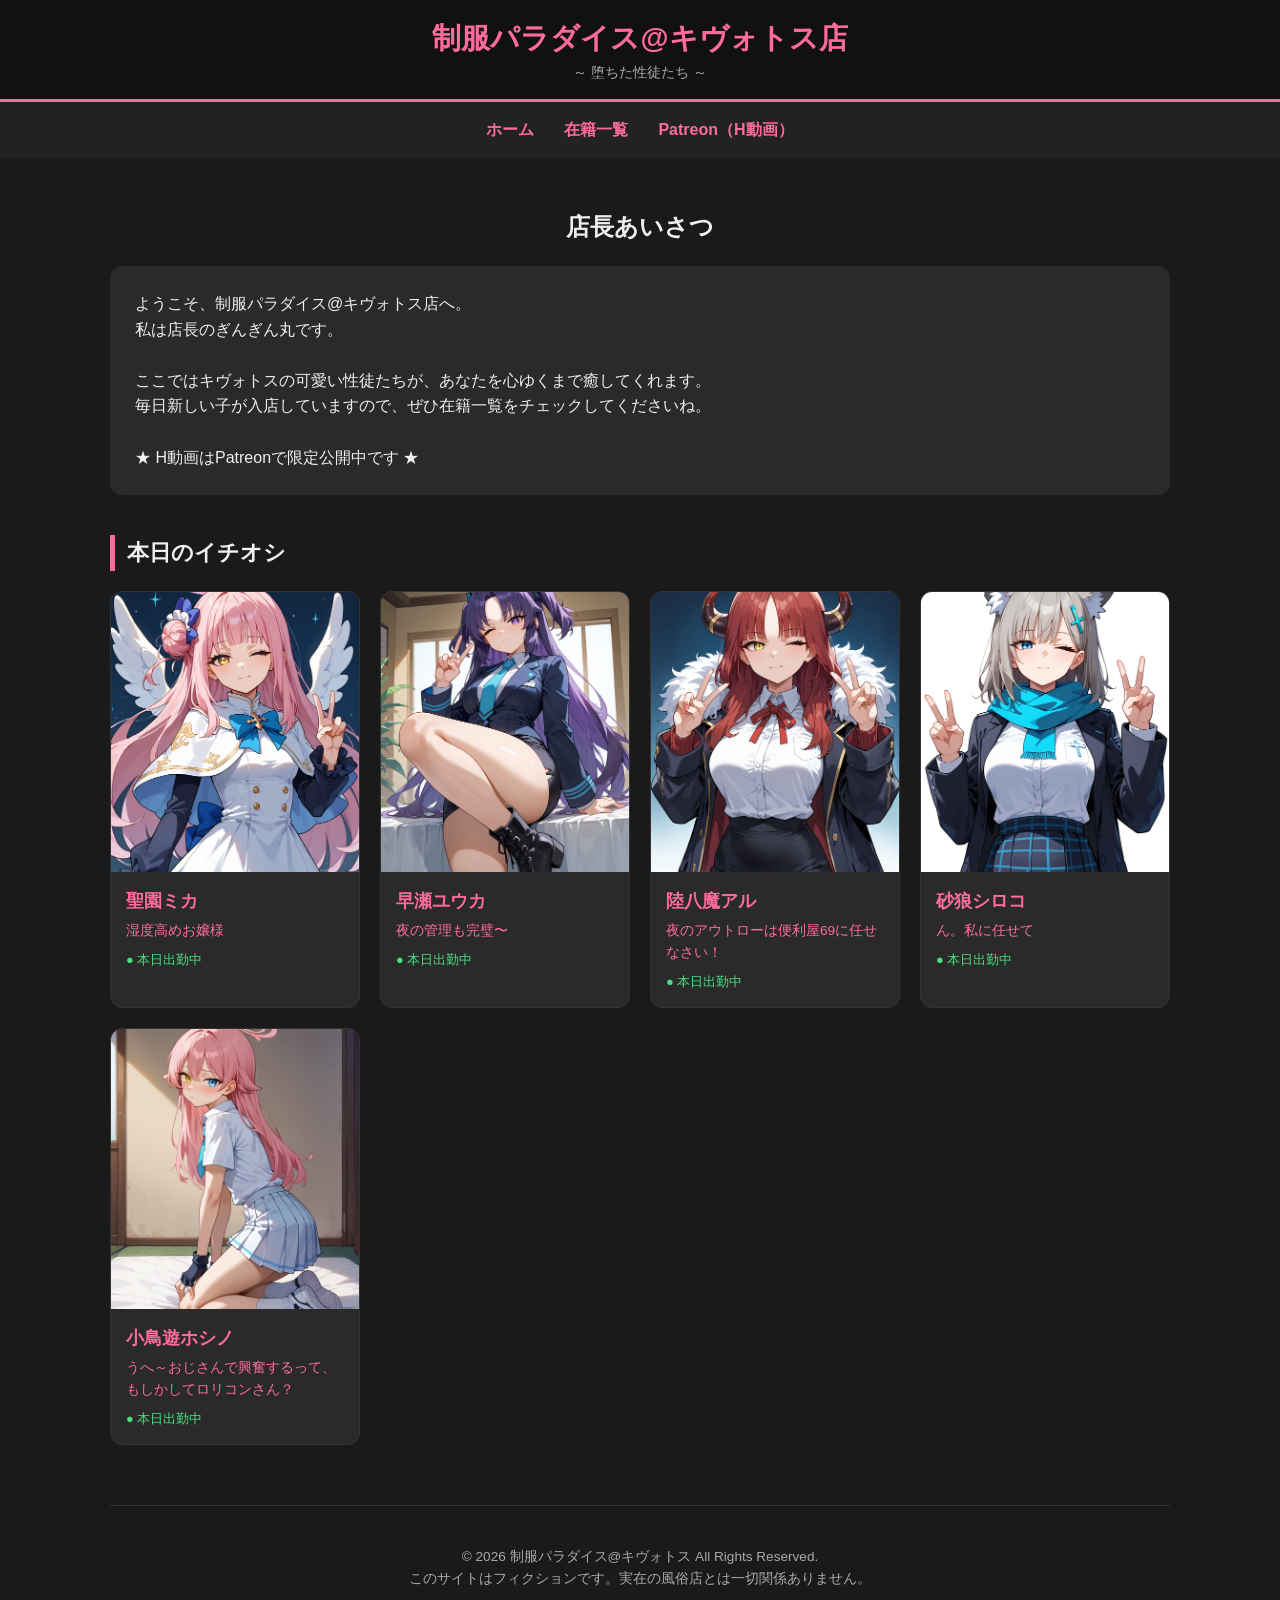
<file: index.html>
<!DOCTYPE html>
<html lang="ja">
<head>
  <meta charset="UTF-8">
  <meta name="viewport" content="width=device-width, initial-scale=1.0">
  <title>制服パラダイス@キヴォトス店 | 店長より</title>
  <link rel="stylesheet" href="style.css">
</head>
<body>
  <header>
    <div class="logo">制服パラダイス@キヴォトス店</div>
    <div class="tagline">～ 堕ちた性徒たち ～</div>
  </header>

  <nav>
    <a href="index.html">ホーム</a>
    <a href="roster.html">在籍一覧</a>
    <a href="https://www.patreon.com/あなたのID" target="_blank">Patreon（H動画）</a>
  </nav>

  <div class="container">
    <h2 style="text-align:center; margin-bottom:20px;">店長あいさつ</h2>
    <p style="background:#2a2a2a; padding:25px; border-radius:12px; margin-bottom:40px;">
      ようこそ、制服パラダイス@キヴォトス店へ。<br>
      私は店長のぎんぎん丸です。<br><br>
      ここではキヴォトスの可愛い性徒たちが、あなたを心ゆくまで癒してくれます。<br>
      毎日新しい子が入店していますので、ぜひ在籍一覧をチェックしてくださいね。<br><br>
      ★ H動画はPatreonで限定公開中です ★
    </p>

    <h2 class="section-title">本日のイチオシ</h2>
<div class="grid">

  <!-- ミカのカード -->
  <a href="profile-mika.html" class="card">
    <img src="mika/thumb.jpg" alt="聖園ミカ">
    <div class="card-body">
      <h3>聖園ミカ</h3>
      <div class="catch">湿度高めお嬢様</div>
      <div class="status">● 本日出勤中</div>
    </div>
  </a>

  <!-- ユウカのカード -->
  <a href="profile-yuuka.html" class="card">
    <img src="yuuka/thumb.jpg" alt="早瀬ユウカ">
    <div class="card-body">
      <h3>早瀬ユウカ</h3>
      <div class="catch">夜の管理も完璧〜</div>
      <div class="status">● 本日出勤中</div>
    </div>
  </a>

  <!-- アルのカード -->
  <a href="profile-aru.html" class="card">
    <img src="aru/thumb.jpg" alt="陸八魔アル">
    <div class="card-body">
      <h3>陸八魔アル</h3>
      <div class="catch">夜のアウトローは便利屋69に任せなさい！</div>
      <div class="status">● 本日出勤中</div>
    </div>
  </a>

   <!-- シロコのカード -->
  <a href="profile-shiroko.html" class="card">
    <img src="shiroko/thumb.jpg" alt="">
    <div class="card-body">
      <h3>砂狼シロコ</h3>
      <div class="catch">ん。私に任せて</div>
      <div class="status">● 本日出勤中</div>
    </div>
  </a>

     <!-- ホシノのカード -->
  <a href="profile-hoshino.html" class="card">
    <img src="hoshino/thumb.jpg" alt="">
    <div class="card-body">
      <h3>小鳥遊ホシノ</h3>
      <div class="catch">うへ～おじさんで興奮するって、もしかしてロリコンさん？</div>
      <div class="status">● 本日出勤中</div>
    </div>
  </a>

 </div>
  <footer>
    © 2026 制服パラダイス@キヴォトス All Rights Reserved.<br>
    このサイトはフィクションです。実在の風俗店とは一切関係ありません。
  </footer>
</body>
</html>
</file>
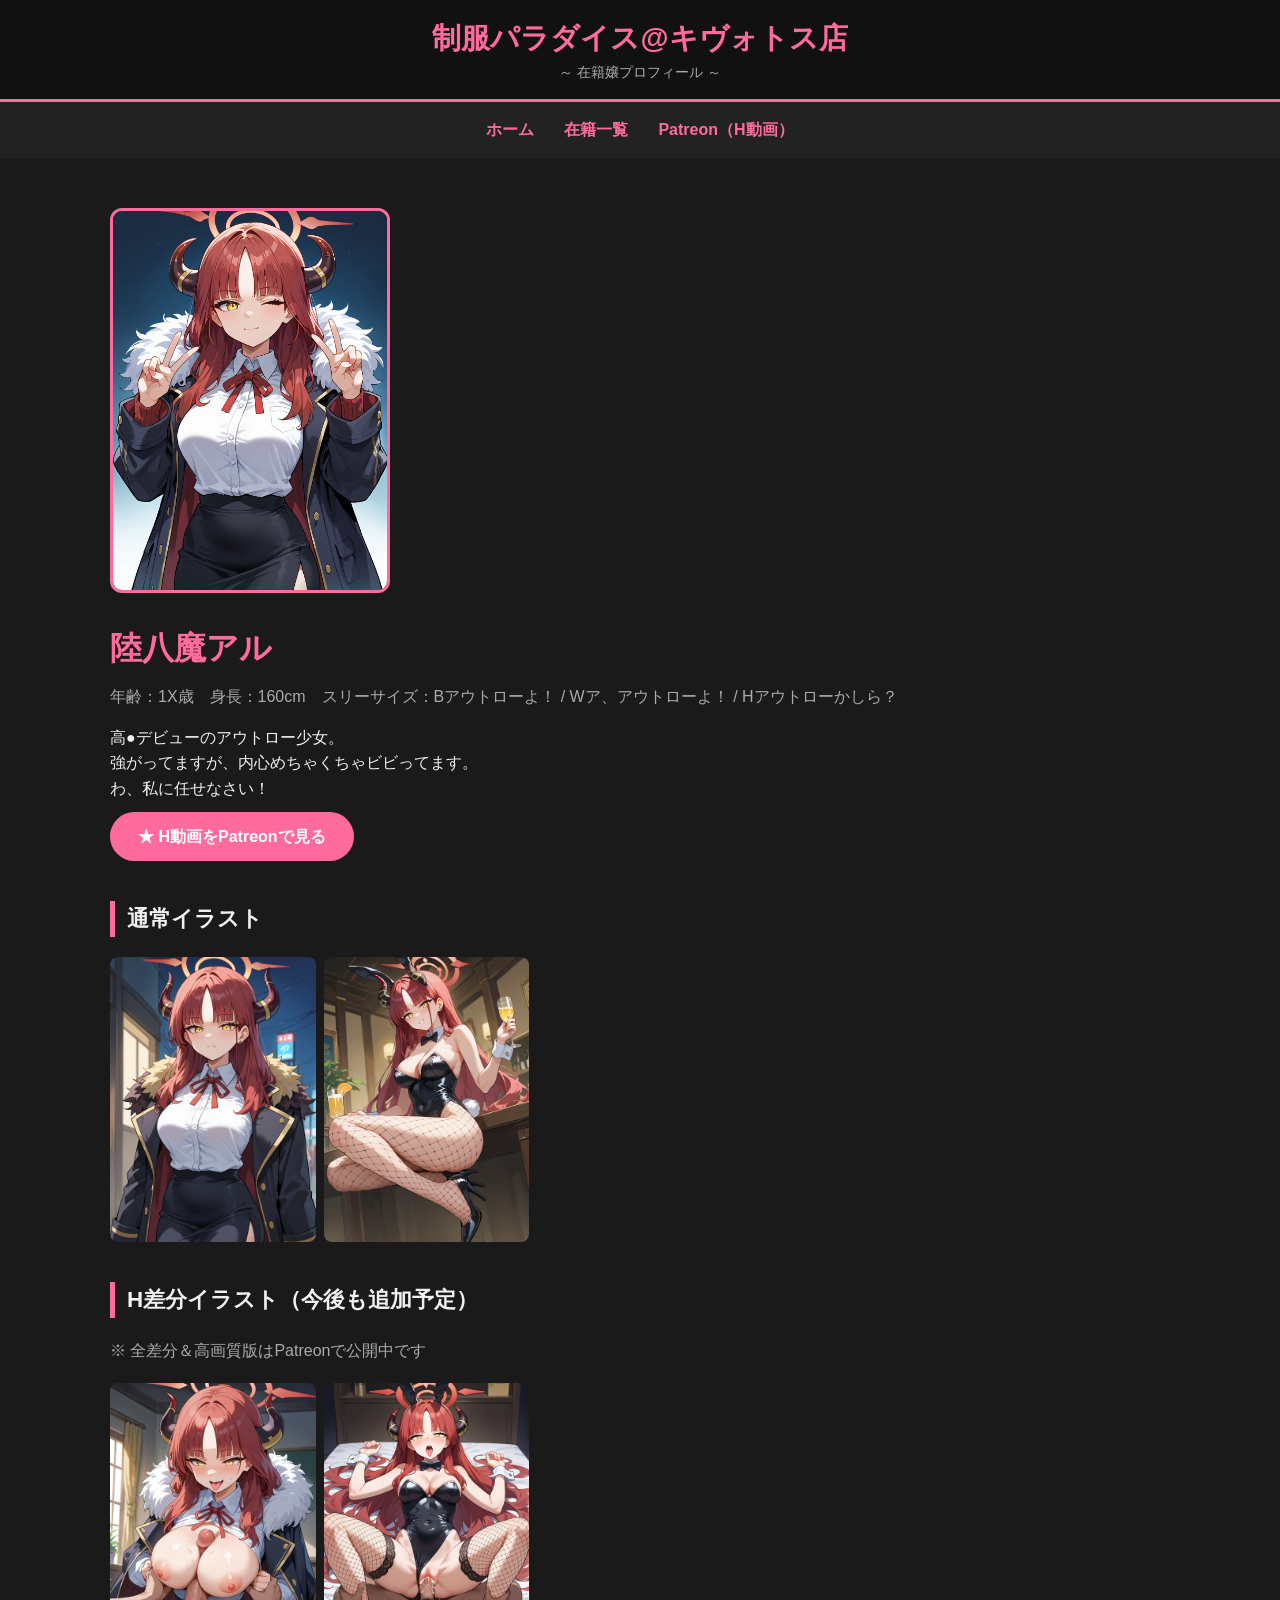
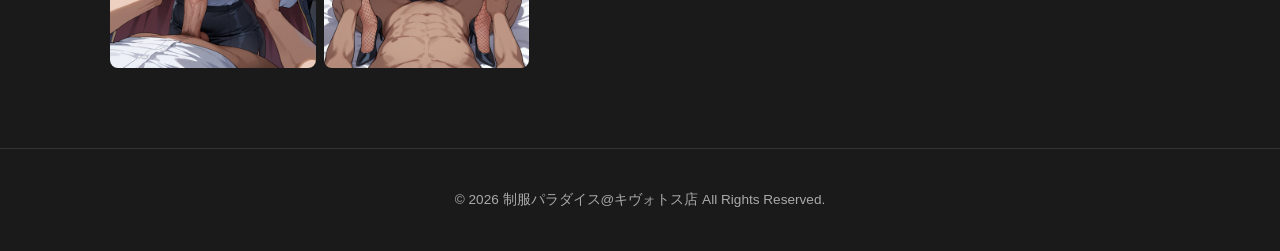
<file: profile-aru.html>
<!DOCTYPE html>
<html lang="ja">
<head>
  <meta charset="UTF-8">
  <meta name="viewport" content="width=device-width, initial-scale=1.0">
  <title>陸八魔アル | 制服パラダイス@キヴォトス店</title>
  <link rel="stylesheet" href="style.css">
</head>
<body>
  <header>
    <div class="logo">制服パラダイス@キヴォトス店</div>
    <div class="tagline">～ 在籍嬢プロフィール ～</div>
  </header>

  <nav>
    <a href="index.html">ホーム</a>
    <a href="roster.html">在籍一覧</a>
    <a href="https://www.patreon.com/あなたのID" target="_blank">Patreon（H動画）</a>
  </nav>

  <div class="container">
    <div class="profile-header">
      <img src="aru/thumb.jpg" alt="陸八魔アル" class="profile-thumb">
      <div class="profile-info">
        <h1>陸八魔アル</h1>
        <div class="meta">年齢：1X歳　身長：160cm　スリーサイズ：Bアウトローよ！ / Wア、アウトローよ！ / Hアウトローかしら？</div>
        <p>
          高●デビューのアウトロー少女。<br>
          強がってますが、内心めちゃくちゃビビってます。<br>
          わ、私に任せなさい！
        </p>
        <a href="https://www.patreon.com/あなたのID" class="btn" target="_blank">
          ★ H動画をPatreonで見る
        </a>
      </div>
    </div>

    <h2 class="section-title">通常イラスト</h2>
    <div class="gallery">
<img src="aru/normal01.jpg" alt="通常1">
<img src="aru/normal02.jpg" alt="通常2">
    </div>

    <h2 class="section-title">H差分イラスト（今後も追加予定）</h2>
    <p style="color:var(--muted); margin-bottom:15px;">
      ※ 全差分＆高画質版はPatreonで公開中です
    </p>
    <div class="gallery">
<img src="aru/h01.jpg" alt="H差分1">
<img src="aru/h02.jpg" alt="H差分2">
    </div>
  </div>

  <footer>
    © 2026 制服パラダイス@キヴォトス店 All Rights Reserved.
  </footer>
</body>
</html>
</file>
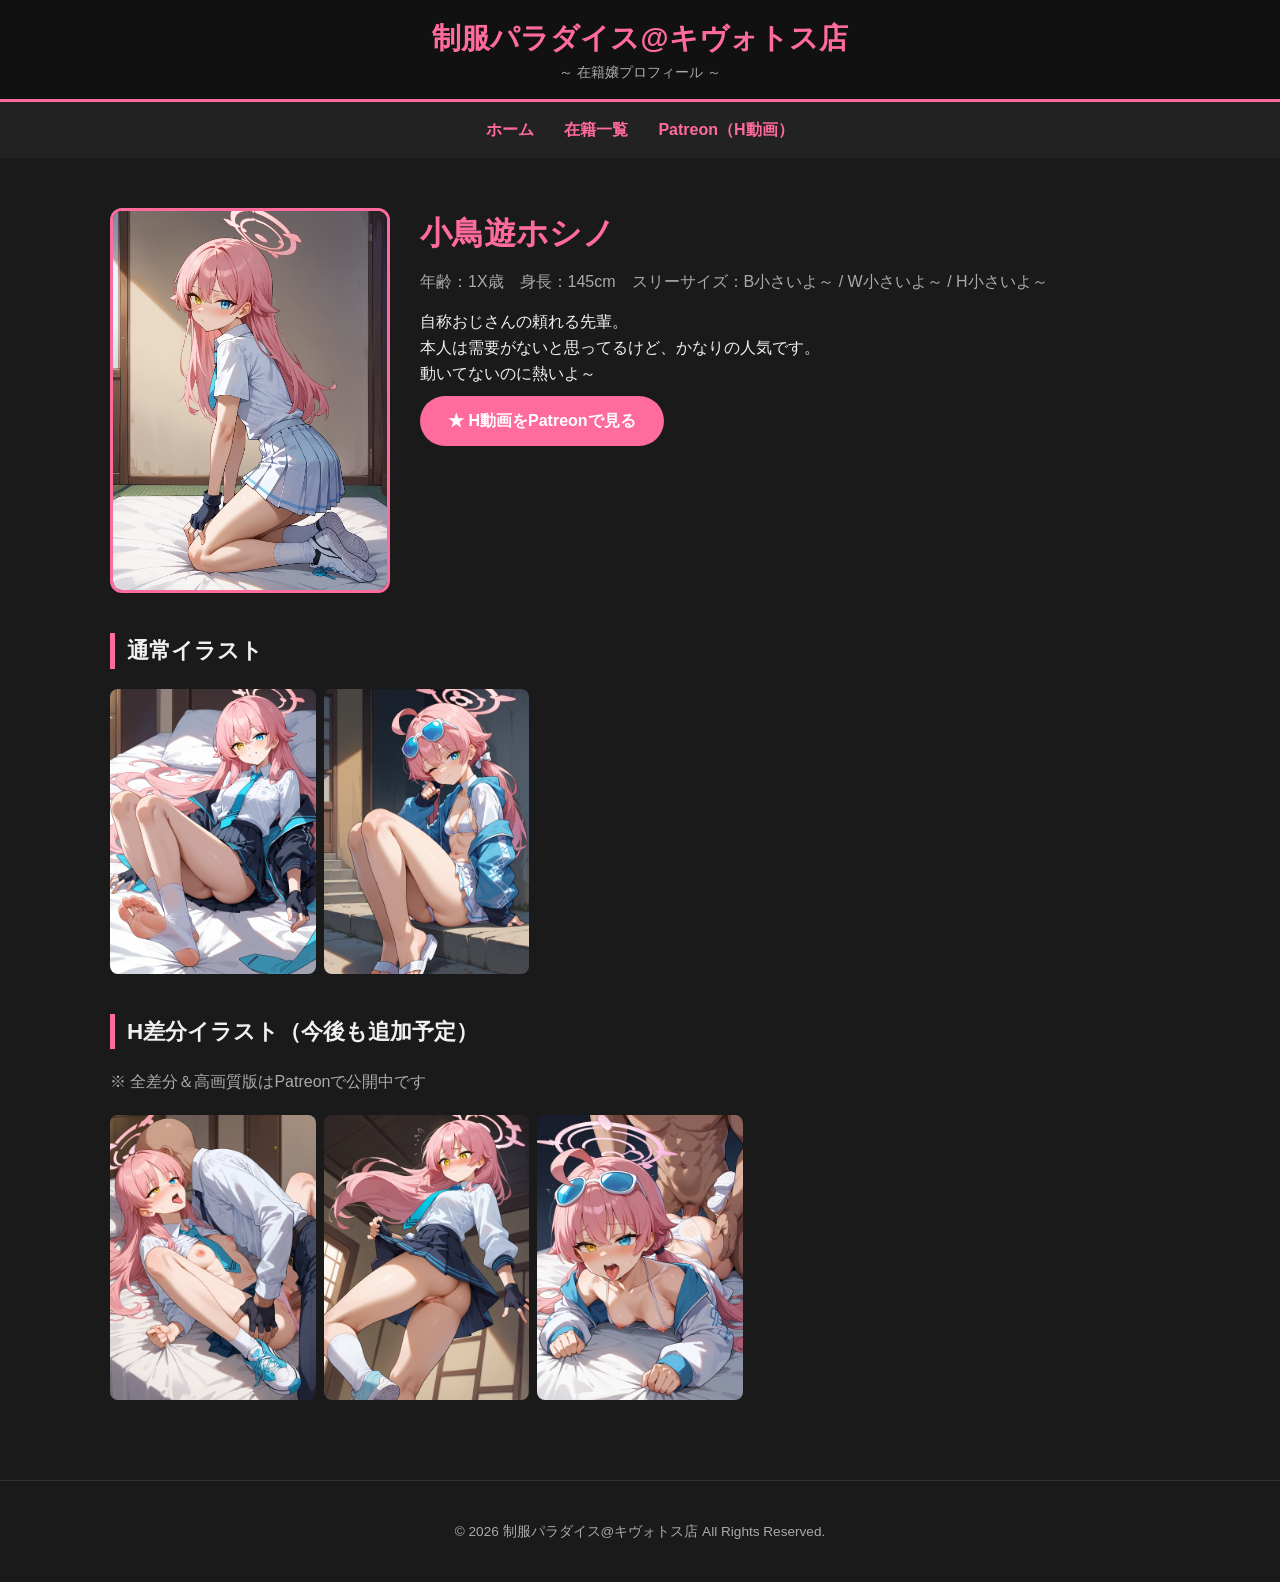
<file: profile-hoshino.html>
<!DOCTYPE html>
<html lang="ja">
<head>
  <meta charset="UTF-8">
  <meta name="viewport" content="width=device-width, initial-scale=1.0">
  <title>小鳥遊ホシノ | 制服パラダイス@キヴォトス店</title>
  <link rel="stylesheet" href="style.css">
</head>
<body>
  <header>
    <div class="logo">制服パラダイス@キヴォトス店</div>
    <div class="tagline">～ 在籍嬢プロフィール ～</div>
  </header>

  <nav>
    <a href="index.html">ホーム</a>
    <a href="roster.html">在籍一覧</a>
    <a href="https://www.patreon.com/あなたのID" target="_blank">Patreon（H動画）</a>
  </nav>

  <div class="container">
    <div class="profile-header">
      <img src="hoshino/thumb.jpg" alt="ホシノ" class="profile-thumb">
      <div class="profile-info">
        <h1>小鳥遊ホシノ</h1>
        <div class="meta">年齢：1X歳　身長：145cm　スリーサイズ：B小さいよ～ / W小さいよ～ / H小さいよ～</div>
        <p>
          自称おじさんの頼れる先輩。<br>
          本人は需要がないと思ってるけど、かなりの人気です。<br>
          動いてないのに熱いよ～
        </p>
        <a href="https://www.patreon.com/あなたのID" class="btn" target="_blank">
          ★ H動画をPatreonで見る
        </a>
      </div>
    </div>

    <h2 class="section-title">通常イラスト</h2>
    <div class="gallery">
<img src="hoshino/normal01.jpg" alt="通常1">
<img src="hoshino/normal02.jpg" alt="通常2">
    </div>

    <h2 class="section-title">H差分イラスト（今後も追加予定）</h2>
    <p style="color:var(--muted); margin-bottom:15px;">
      ※ 全差分＆高画質版はPatreonで公開中です
    </p>
    <div class="gallery">
<img src="hoshino/h01.jpg" alt="H差分1">
<img src="hoshino/h03.jpg" alt="H差分2">
<img src="hoshino/h02.jpg" alt="H差分3">
    </div>
  </div>

  <footer>
    © 2026 制服パラダイス@キヴォトス店 All Rights Reserved.
  </footer>
</body>
</html>
</file>
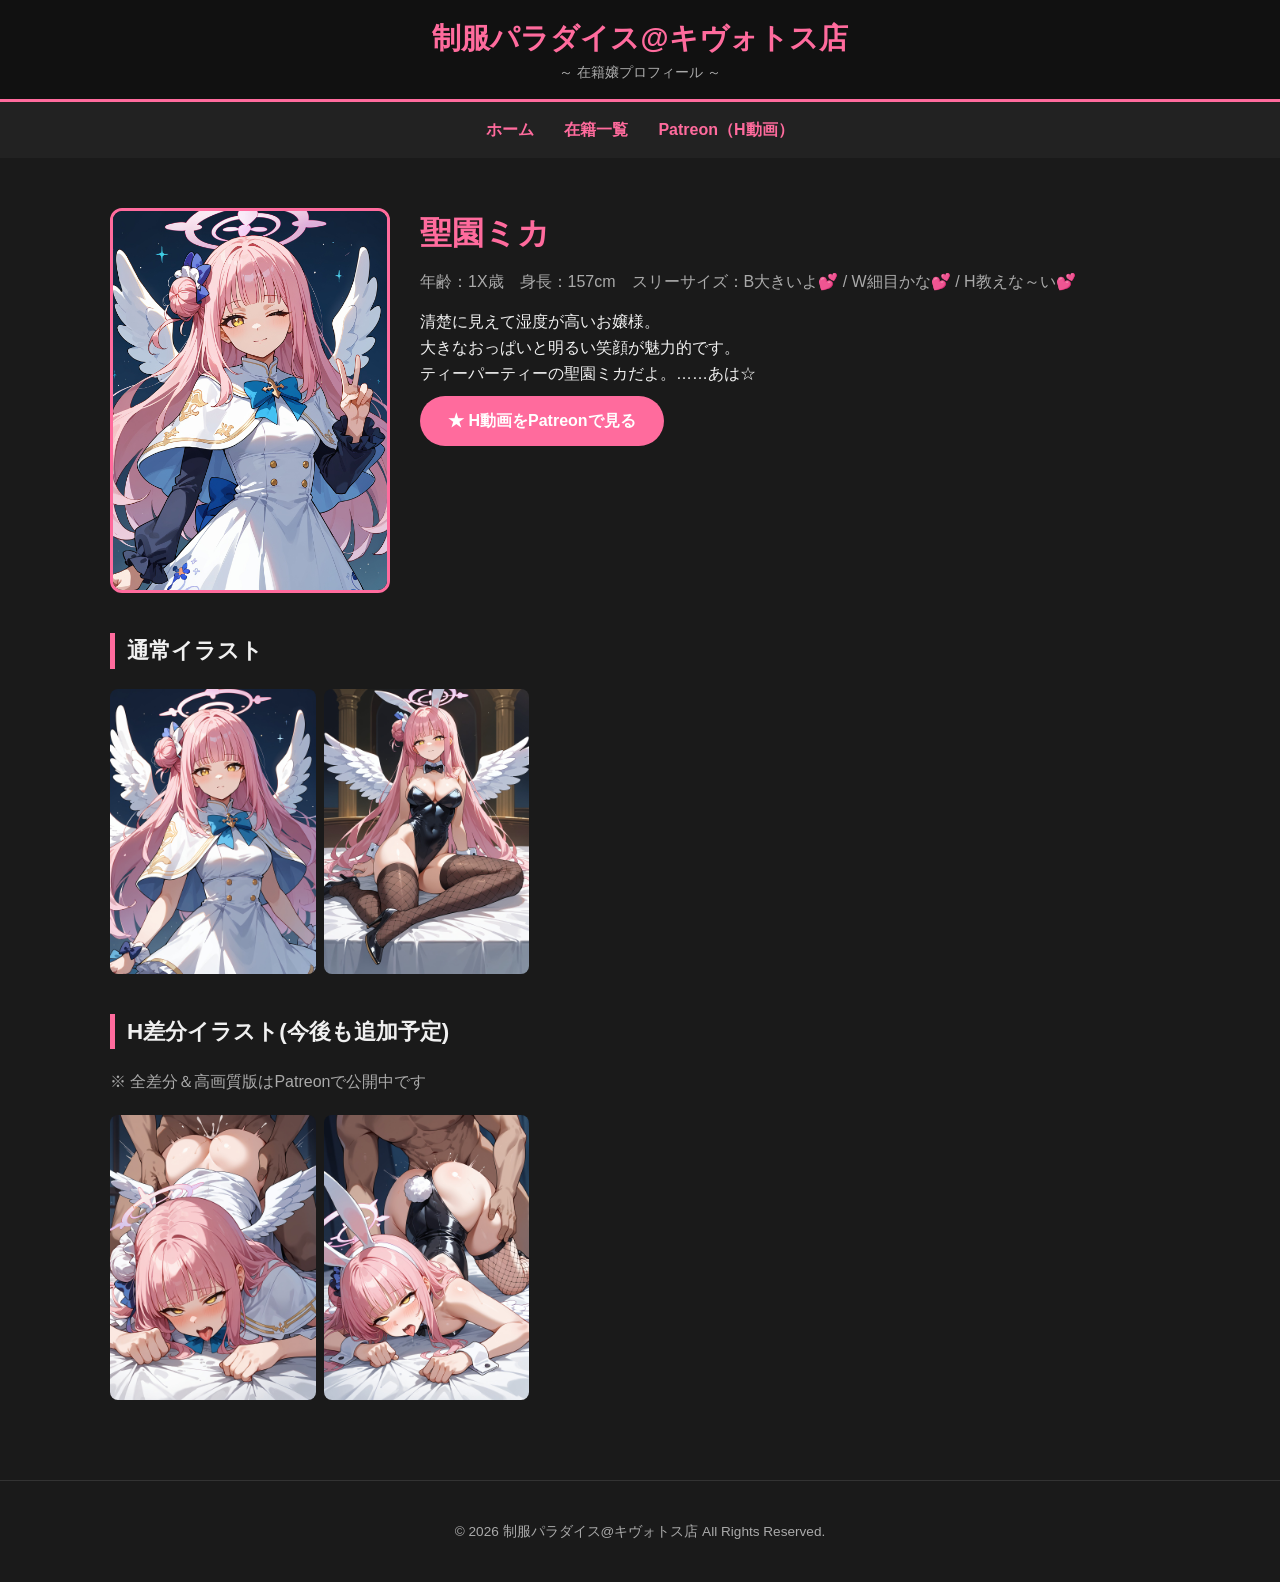
<file: profile-mika.html>
<!DOCTYPE html>
<html lang="ja">
<head>
  <meta charset="UTF-8">
  <meta name="viewport" content="width=device-width, initial-scale=1.0">
  <title>ミカ | 制服パラダイス@キヴォトス店</title>
  <link rel="stylesheet" href="style.css">
</head>
<body>
  <header>
    <div class="logo">制服パラダイス@キヴォトス店</div>
    <div class="tagline">～ 在籍嬢プロフィール ～</div>
  </header>

  <nav>
    <a href="index.html">ホーム</a>
    <a href="roster.html">在籍一覧</a>
    <a href="https://www.patreon.com/あなたのID" target="_blank">Patreon（H動画）</a>
  </nav>

  <div class="container">
    <div class="profile-header">
     <img src="mika/thumb.jpg" alt="聖園ミカ" class="profile-thumb">
      <div class="profile-info">
        <h1>聖園ミカ</h1>
        <div class="meta">年齢：1X歳　身長：157cm　スリーサイズ：B大きいよ💕 / W細目かな💕 / H教えな～い💕</div>
        <p>
          清楚に見えて湿度が高いお嬢様。<br>
          大きなおっぱいと明るい笑顔が魅力的です。<br>
          ティーパーティーの聖園ミカだよ。……あは☆
        </p>
        <a href="https://www.patreon.com/あなたのID" class="btn" target="_blank">
          ★ H動画をPatreonで見る
        </a>
      </div>
    </div>

    <h2 class="section-title">通常イラスト</h2>
    <div class="gallery">
<img src="mika/normal01.jpg" alt="通常1">
<img src="mika/normal02.jpg" alt="通常2">
    </div>

    <h2 class="section-title">H差分イラスト(今後も追加予定)</h2>
    <p style="color:var(--muted); margin-bottom:15px;">
      ※ 全差分＆高画質版はPatreonで公開中です
    </p>
    <div class="gallery">
<img src="mika/h01.jpg" alt="H差分1">
<img src="mika/h02.jpg" alt="H差分2">
    </div>
  </div>

  <footer>
    © 2026 制服パラダイス@キヴォトス店 All Rights Reserved.
  </footer>
</body>
</html>
</file>
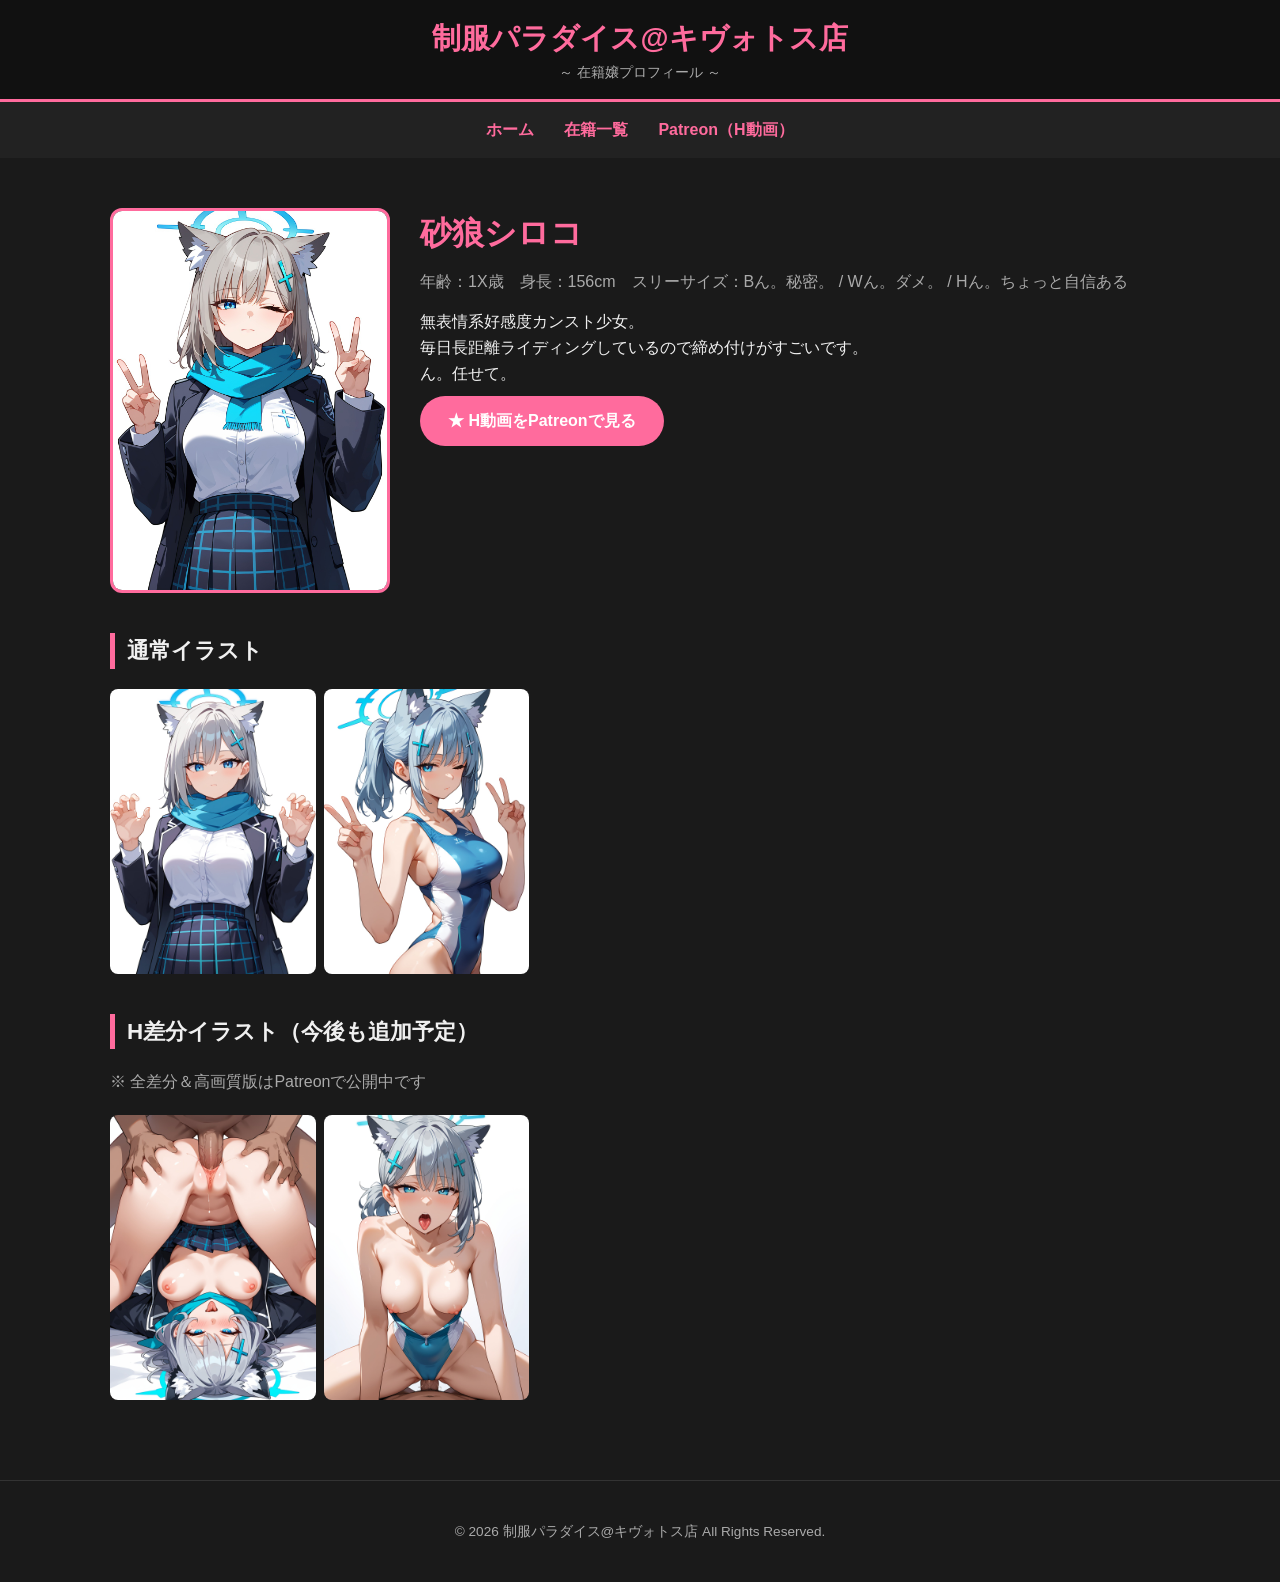
<file: profile-shiroko.html>
<!DOCTYPE html>
<html lang="ja">
<head>
  <meta charset="UTF-8">
  <meta name="viewport" content="width=device-width, initial-scale=1.0">
  <title>砂狼シロコ | 制服パラダイス@キヴォトス店</title>
  <link rel="stylesheet" href="style.css">
</head>
<body>
  <header>
    <div class="logo">制服パラダイス@キヴォトス店</div>
    <div class="tagline">～ 在籍嬢プロフィール ～</div>
  </header>

  <nav>
    <a href="index.html">ホーム</a>
    <a href="roster.html">在籍一覧</a>
    <a href="https://www.patreon.com/あなたのID" target="_blank">Patreon（H動画）</a>
  </nav>

  <div class="container">
    <div class="profile-header">
      <img src="shiroko/thumb.jpg" alt="砂狼シロコ" class="profile-thumb">
      <div class="profile-info">
        <h1>砂狼シロコ</h1>
        <div class="meta">年齢：1X歳　身長：156cm　スリーサイズ：Bん。秘密。 / Wん。ダメ。 / Hん。ちょっと自信ある</div>
        <p>
          無表情系好感度カンスト少女。<br>
          毎日長距離ライディングしているので締め付けがすごいです。<br>
          ん。任せて。
        </p>
        <a href="https://www.patreon.com/あなたのID" class="btn" target="_blank">
          ★ H動画をPatreonで見る
        </a>
      </div>
    </div>

    <h2 class="section-title">通常イラスト</h2>
    <div class="gallery">
<img src="shiroko/normal01.jpg" alt="通常1">
<img src="shiroko/normal02.jpg" alt="通常2">
    </div>

    <h2 class="section-title">H差分イラスト（今後も追加予定）</h2>
    <p style="color:var(--muted); margin-bottom:15px;">
      ※ 全差分＆高画質版はPatreonで公開中です
    </p>
    <div class="gallery">
<img src="shiroko/h01.jpg" alt="H差分1">
<img src="shiroko/h02.jpg" alt="H差分2">
    </div>
  </div>

  <footer>
    © 2026 制服パラダイス@キヴォトス店 All Rights Reserved.
  </footer>
</body>
</html>
</file>
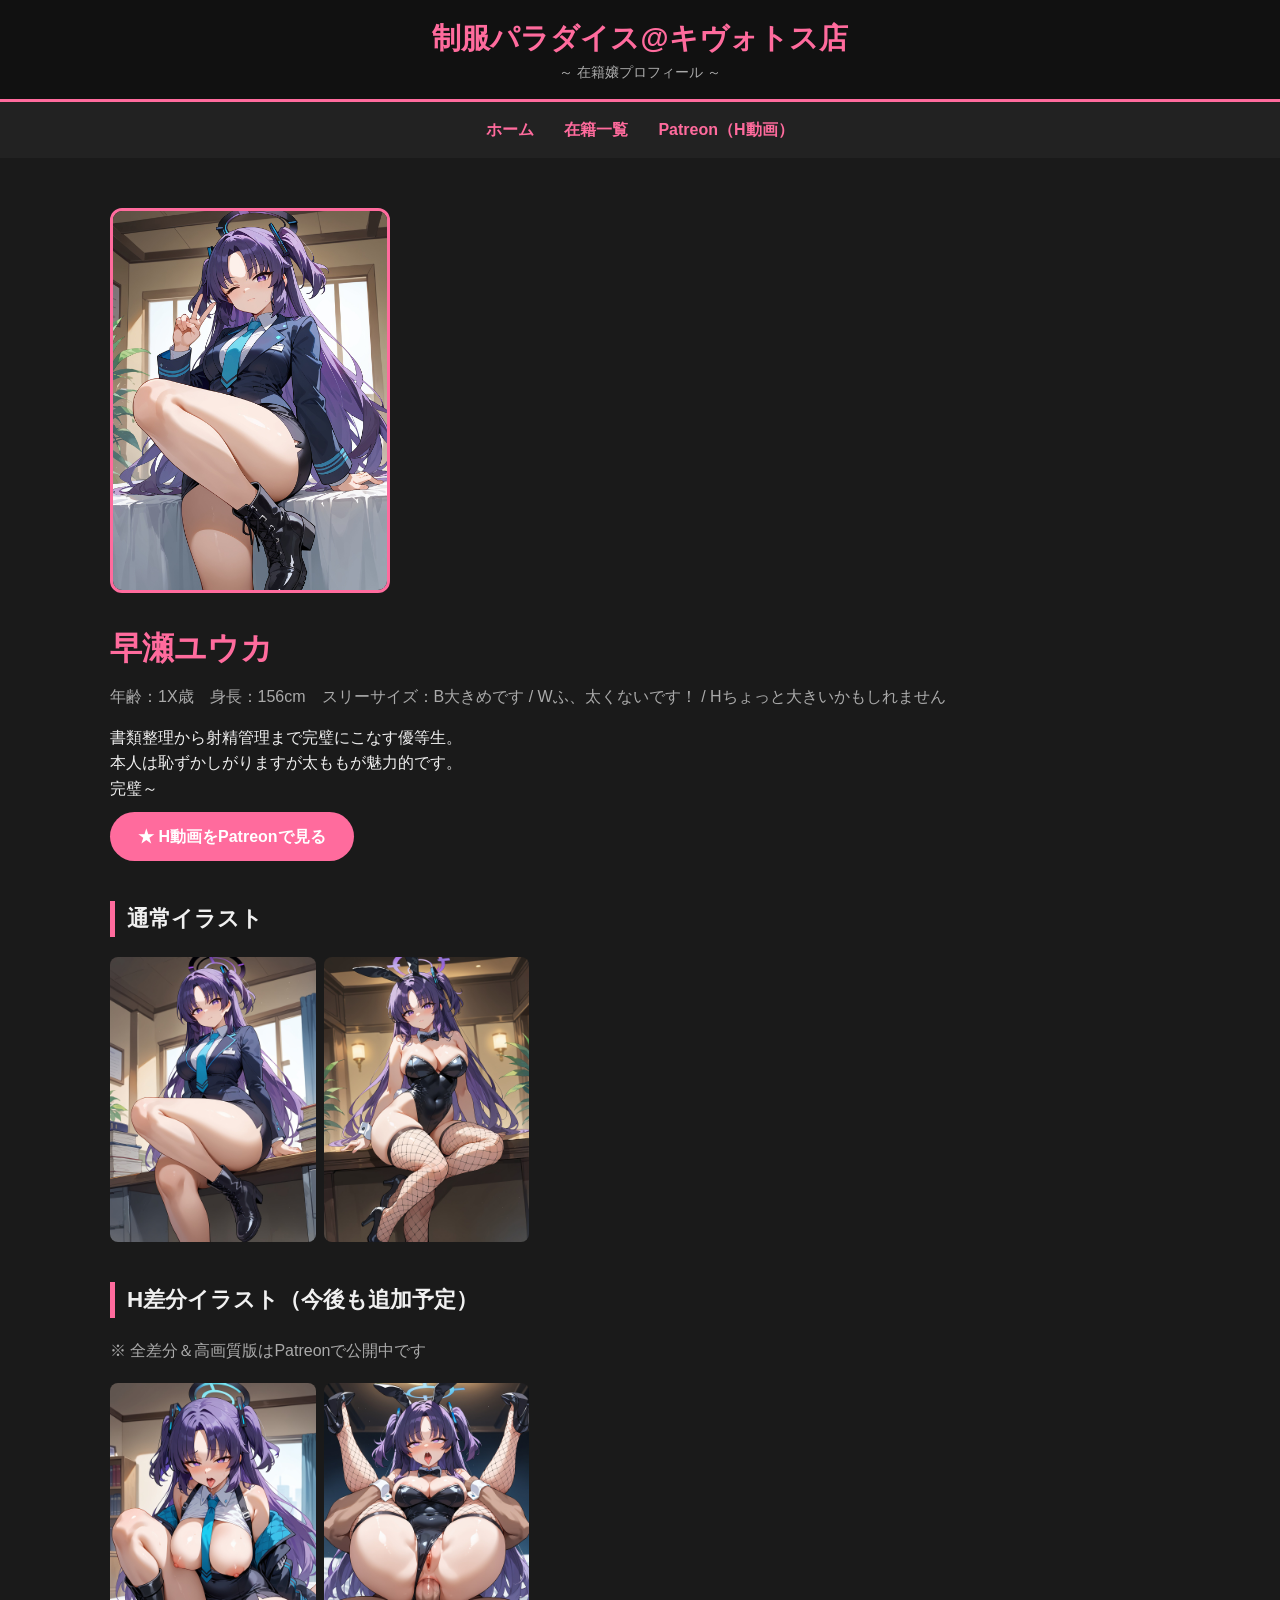
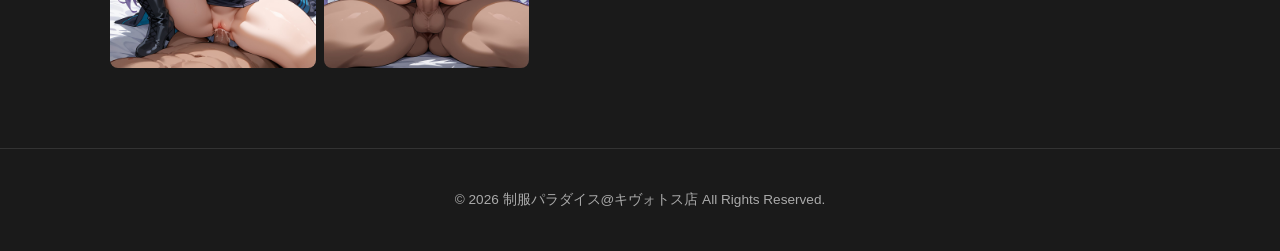
<file: profile-yuuka.html>
<!DOCTYPE html>
<html lang="ja">
<head>
  <meta charset="UTF-8">
  <meta name="viewport" content="width=device-width, initial-scale=1.0">
  <title>早瀬ユウカ | 制服パラダイス@キヴォトス店</title>
  <link rel="stylesheet" href="style.css">
</head>
<body>
  <header>
    <div class="logo">制服パラダイス@キヴォトス店</div>
    <div class="tagline">～ 在籍嬢プロフィール ～</div>
  </header>

  <nav>
    <a href="index.html">ホーム</a>
    <a href="roster.html">在籍一覧</a>
    <a href="https://www.patreon.com/あなたのID" target="_blank">Patreon（H動画）</a>
  </nav>

  <div class="container">
    <div class="profile-header">
      <img src="yuuka/thumb.jpg" alt="ユウカ" class="profile-thumb">
      <div class="profile-info">
        <h1>早瀬ユウカ</h1>
        <div class="meta">年齢：1X歳　身長：156cm　スリーサイズ：B大きめです / Wふ、太くないです！ / Hちょっと大きいかもしれません</div>
        <p>
          書類整理から射精管理まで完璧にこなす優等生。<br>
          本人は恥ずかしがりますが太ももが魅力的です。<br>
          完璧～
        </p>
        <a href="https://www.patreon.com/あなたのID" class="btn" target="_blank">
          ★ H動画をPatreonで見る
        </a>
      </div>
    </div>

    <h2 class="section-title">通常イラスト</h2>
    <div class="gallery">
<img src="yuuka/normal01.jpg" alt="通常1">
<img src="yuuka/normal02.jpg" alt="通常2">
    </div>

    <h2 class="section-title">H差分イラスト（今後も追加予定）</h2>
    <p style="color:var(--muted); margin-bottom:15px;">
      ※ 全差分＆高画質版はPatreonで公開中です
    </p>
    <div class="gallery">
<img src="yuuka/h01.jpg" alt="H差分1">
<img src="yuuka/h02.jpg" alt="H差分2">
    </div>
  </div>

  <footer>
    © 2026 制服パラダイス@キヴォトス店 All Rights Reserved.
  </footer>
</body>
</html>
</file>
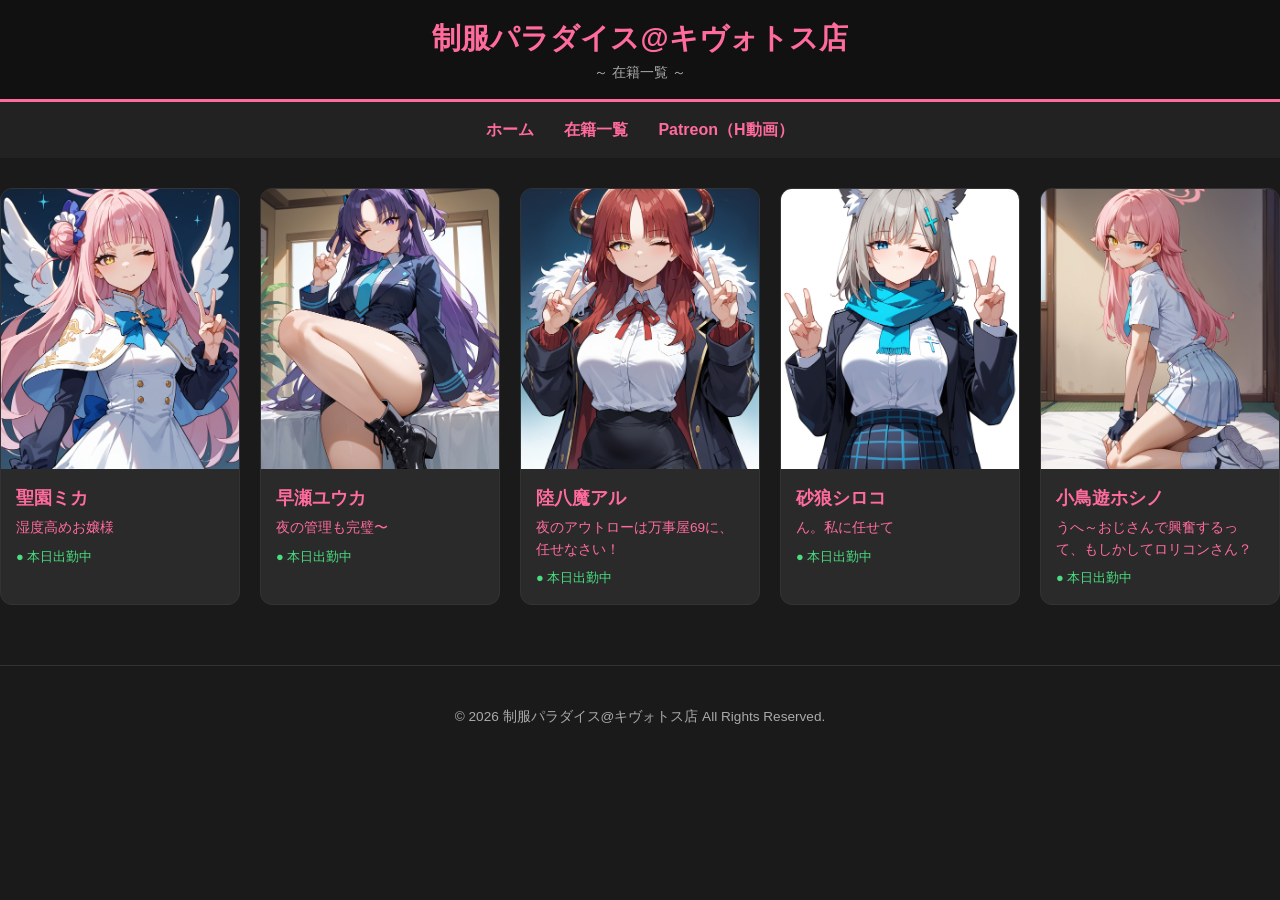
<file: roster.html>
<!DOCTYPE html>
<html lang="ja">
<head>
  <meta charset="UTF-8">
  <meta name="viewport" content="width=device-width, initial-scale=1.0">
  <title>在籍一覧 | 制服パラダイス@キヴォトス店</title>
  <link rel="stylesheet" href="style.css">
</head>
<body>
  <header>
    <div class="logo">制服パラダイス@キヴォトス店</div>
    <div class="tagline">～ 在籍一覧 ～</div>
  </header>

  <nav>
    <a href="index.html">ホーム</a>
    <a href="roster.html">在籍一覧</a>
    <a href="https://www.patreon.com/あなたのID" target="_blank">Patreon（H動画）</a>
  </nav>

  <div class="grid">

  <!-- ミカ -->
  <a href="profile-mika.html" class="card">
    <img src="mika/thumb.jpg" alt="聖園ミカ">
    <div class="card-body">
      <h3>聖園ミカ</h3>
      <div class="catch">湿度高めお嬢様</div>
      <div class="status">● 本日出勤中</div>
    </div>
  </a>

  <!-- ユウカ -->
  <a href="profile-yuuka.html" class="card">
    <img src="yuuka/thumb.jpg" alt="早瀬ユウカ">
    <div class="card-body">
      <h3>早瀬ユウカ</h3>
      <div class="catch">夜の管理も完璧〜</div>
      <div class="status">● 本日出勤中</div>
    </div>
  </a>

    <!-- アル -->
  <a href="profile-aru.html" class="card">
    <img src="aru/thumb.jpg" alt="陸八魔アル">
    <div class="card-body">
      <h3>陸八魔アル</h3>
      <div class="catch">夜のアウトローは万事屋69に、任せなさい！</div>
      <div class="status">● 本日出勤中</div>
    </div>
  </a>

       <!-- シロコのカード -->
  <a href="profile-shiroko.html" class="card">
    <img src="shiroko/thumb.jpg" alt="">
    <div class="card-body">
      <h3>砂狼シロコ</h3>
      <div class="catch">ん。私に任せて</div>
      <div class="status">● 本日出勤中</div>
    </div>
  </a>

         <!-- ホシノのカード -->
  <a href="profile-hoshino.html" class="card">
    <img src="hoshino/thumb.jpg" alt="">
    <div class="card-body">
      <h3>小鳥遊ホシノ</h3>
      <div class="catch">うへ～おじさんで興奮するって、もしかしてロリコンさん？</div>
      <div class="status">● 本日出勤中</div>
    </div>
  </a>

</div>

  <footer>
    © 2026 制服パラダイス@キヴォトス店 All Rights Reserved.
  </footer>
</body>
</html>
</file>
<file: style.css>
:root {
  --bg: #1a1a1a;
  --card: #2a2a2a;
  --pink: #ff6b9d;
  --pink-dark: #e05580;
  --text: #f0f0f0;
  --muted: #aaa;
}

* {
  margin: 0;
  padding: 0;
  box-sizing: border-box;
}

body {
  font-family: "Hiragino Sans", "Noto Sans JP", sans-serif;
  background: var(--bg);
  color: var(--text);
  line-height: 1.6;
}

a {
  color: var(--pink);
  text-decoration: none;
}
a:hover {
  color: var(--pink-dark);
}

.container {
  max-width: 1100px;
  margin: 0 auto;
  padding: 20px;
}

header {
  background: #111;
  border-bottom: 3px solid var(--pink);
  padding: 15px 0;
  text-align: center;
}
.logo {
  font-size: 1.8rem;
  font-weight: bold;
  color: var(--pink);
}
.tagline {
  font-size: 0.9rem;
  color: var(--muted);
}

nav {
  display: flex;
  justify-content: center;
  gap: 30px;
  padding: 15px 0;
  background: #222;
  margin-bottom: 30px;
}
nav a {
  font-weight: bold;
}

.grid {
  display: grid;
  grid-template-columns: repeat(auto-fill, minmax(220px, 1fr));
  gap: 20px;
}

.card {
  background: var(--card);
  border-radius: 12px;
  overflow: hidden;
  transition: transform 0.2s;
  border: 1px solid #333;
}
.card:hover {
  transform: translateY(-5px);
  border-color: var(--pink);
}
.card img {
  width: 100%;
  height: 280px;
  object-fit: cover;
  display: block;
}
.card-body {
  padding: 15px;
}
.card h3 {
  font-size: 1.1rem;
  margin-bottom: 5px;
}
.card .catch {
  font-size: 0.85rem;
  color: var(--pink);
  margin-bottom: 8px;
}
.card .status {
  font-size: 0.8rem;
  color: #4ade80;
}

.profile-header {
  display: flex;
  gap: 30px;
  margin-bottom: 40px;
  flex-wrap: wrap;
}
.profile-thumb {
  width: 280px;
  border-radius: 12px;
  border: 3px solid var(--pink);
}
.profile-info h1 {
  font-size: 2rem;
  color: var(--pink);
  margin-bottom: 10px;
}
.profile-info .meta {
  color: var(--muted);
  margin-bottom: 15px;
}
.btn {
  display: inline-block;
  background: var(--pink);
  color: #fff;
  padding: 12px 28px;
  border-radius: 50px;
  font-weight: bold;
  margin-top: 10px;
  transition: background 0.2s;
}
.btn:hover {
  background: var(--pink-dark);
  color: #fff;
}

.gallery {
  display: grid;
  grid-template-columns: repeat(auto-fill, minmax(180px, 1fr));
  gap: 8px;                    /* ← 間隔を狭くした */
  margin-top: 20px;
}
.gallery img {
  width: 100%;
  height: auto;                /* ← 高さを自動に変更 */
  object-fit: cover;
  border-radius: 8px;
  cursor: pointer;
  transition: opacity 0.2s;
  background: #222;            /* 読み込み中の黒を目立たなく */
}

.section-title {
  font-size: 1.4rem;
  border-left: 5px solid var(--pink);
  padding-left: 12px;
  margin: 40px 0 20px;
}

footer {
  text-align: center;
  padding: 40px 0;
  color: var(--muted);
  font-size: 0.85rem;
  border-top: 1px solid #333;
  margin-top: 60px;
}

@media (max-width: 600px) {
  .profile-header {
    flex-direction: column;
    align-items: center;
  }
  .profile-thumb {
    width: 100%;
    max-width: 280px;
  }
}
</file>
